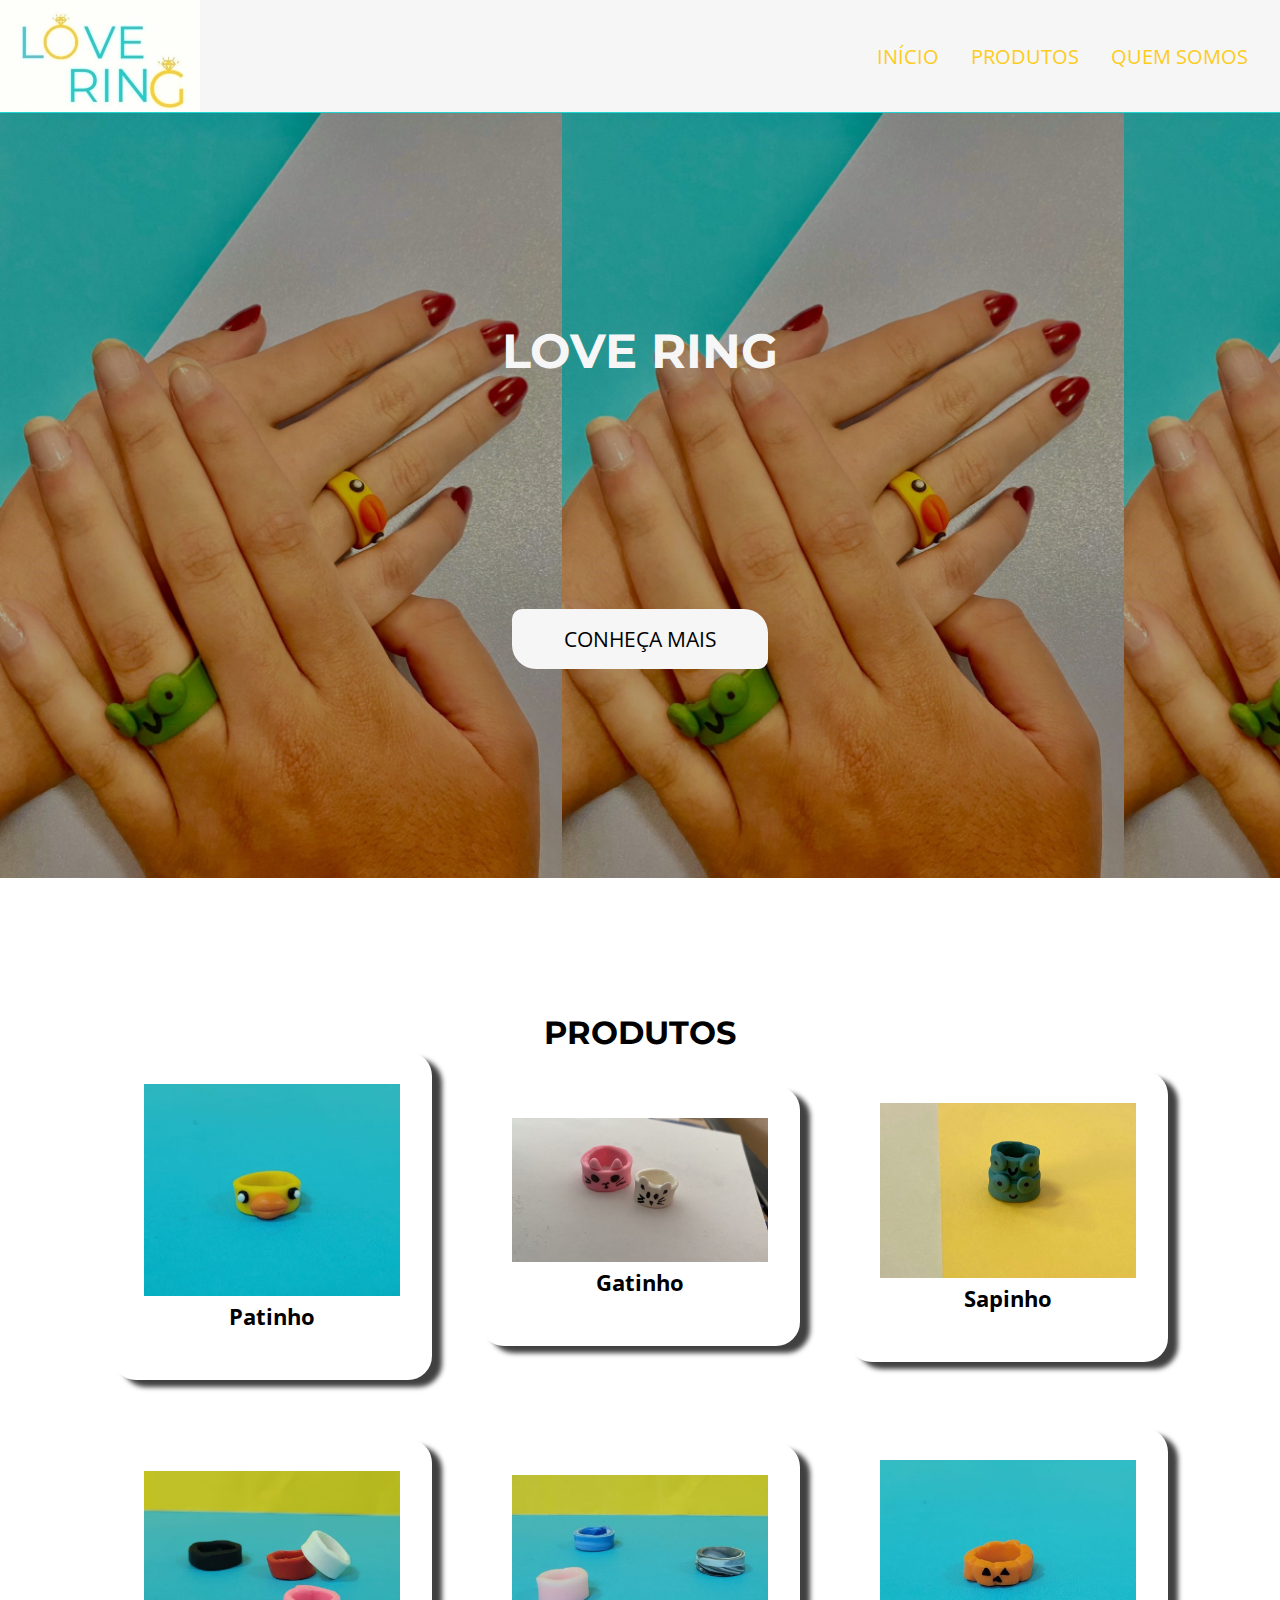
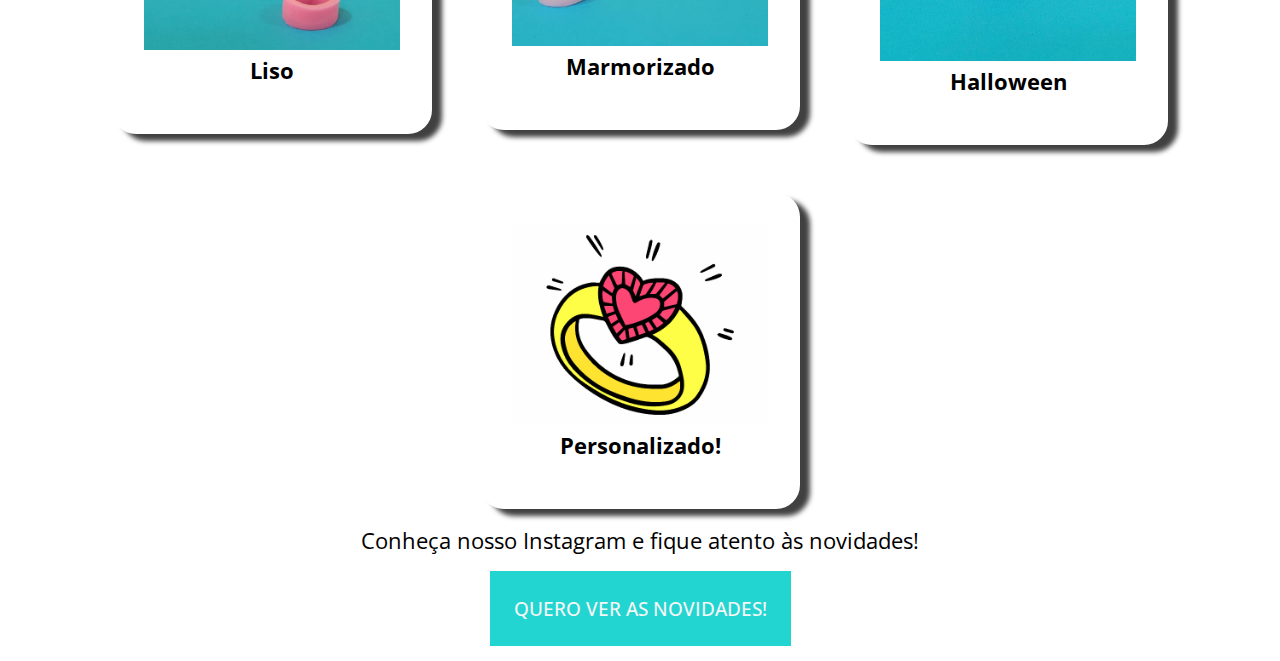
<file: index.html>
<!DOCTYPE html>
<html lang="pt-br">

<head>
    <meta charset="UTF-8">
    <meta name="viewport" content="width=device-width, initial-scale=1.0">
    <meta name="author" content="Valentina Corradini Prado">
    <link rel="stylesheet" href="./styles/base.css">
    <link rel="stylesheet" href="./styles/style.css">
    <link rel="stylesheet" href="./styles/header.css">
    <link rel="stylesheet"
        href="https://fonts.googleapis.com/css2?family=Material+Symbols+Outlined:opsz,wght,FILL,GRAD@24,400,0,0" />
    <link rel="shortcut icon" href="./img/logo menor.jpg" type="image/x-icon">
    <title>Love Ring</title>
</head>

<body>
    <header>
        <img src="./img/logo menor.jpg"  class="header__logo-menor"
            alt="Logo menor da Love Ring, com a letra G com um diamante em cima, representando um anel">    
               <img src="./img/logo maior.jpg" class="header__logo-maior"
            alt="Logo menor da Love Ring, com a letra G com um diamante em cima, representando um anel">
        <nav class="navbar">
            <input type="checkbox" name="" id="menu" class="hamburguer-checkbox">
            <label for="menu">
                <span class="navbar__hamburguer">
                </span>
            </label>

            <ul class="navbar__menu">
                <li class="menu__item"><a href="#inicio" class="menu__item__link">Início</a></li>
                <li class="menu__item"><a href="#produtos" class="menu__item__link">Produtos</a></li>
                <li class="menu__item"><a href="./quem-somos/index.html" class="menu__item__link">Quem somos</a></li>
            </ul>
            <ul class="navbar__menu--desktop">
                <li class="menu__item"><a href="#inicio" class="menu__item__link">Início</a></li>
                <li class="menu__item"><a href="#produtos" class="menu__item__link">Produtos</a></li>
                <li class="menu__item"><a href="./quem-somos/index.html" class="menu__item__link">Quem somos</a></li>
            </ul>
        </nav>
    </header>
    <main>
        <section class="intro">
            <div class="intro__container">

                <!-- intro -->
                <h1 class="intro__container__titulo">LOVE RING</h1>
                <a href="#produtos" class="botao intro__botao">Conheça mais</a>
            </div>
        </section>
        <section class="produtos" id="produtos">
            <!-- produtos -->
            <h2>PRODUTOS</h2>
            <div class="container">
                <div class="card">
                    <img src="./img/patinho.jpg" alt="Anel de patinho">
                    <div class="card__texto">
                        <h3 class="">Patinho</h3>
                    </div>
                </div>
                <div class="card">
                    <img src="./img/gatinho.jpg" alt="Anel de gatinho">
                    <div class="card__texto">
                        <h3 class="">Gatinho</h3>
                    </div>
                </div>
                <div class="card">
                    <img src="./img/sapinho.jpg" alt="Anel de sapinho">
                    <div class="card__texto">
                        <h3 class="">Sapinho</h3>
                    </div>
                </div>
                <div class="card">
                    <img src="./img/liso.jpg" alt="Anel liso (só com uma cor)">
                    <div class="card__texto">
                        <h3 class="">Liso</h3>
                    </div>
                </div>
                <div class="card">
                    <img src="./img/marmorizado.jpg" alt="Anel marmorizado">
                    <div class="card__texto">
                        <h3 class="">Marmorizado</h3>
                    </div>
                </div>
                <div class="card">
                    <img src="./img/halloween.jpg" alt="Anel de abóbora baseado no Halloween">
                    <div class="card__texto">
                        <h3 class="">Halloween</h3>
                    </div>
                </div>
                <div class="card">
                    <img src="./img/personalizado.jpg" alt="Anel personalizado">
                    <div class="card__texto">
                        <h3 class="">Personalizado! </h3>
                    </div>
                </div>
            </div>
            <div class="produtos__final">
                <p>Conheça nosso Instagram e fique atento às novidades! </strong></p>
                <a class="botao produtos__botao"
                href="https://www.instagram.com/lovering.cmpm/" target="_blank">QUERO VER AS NOVIDADES!</a>
            </div>
        </div>
        </section>

    </main>
  
</body>

</html>
</file>
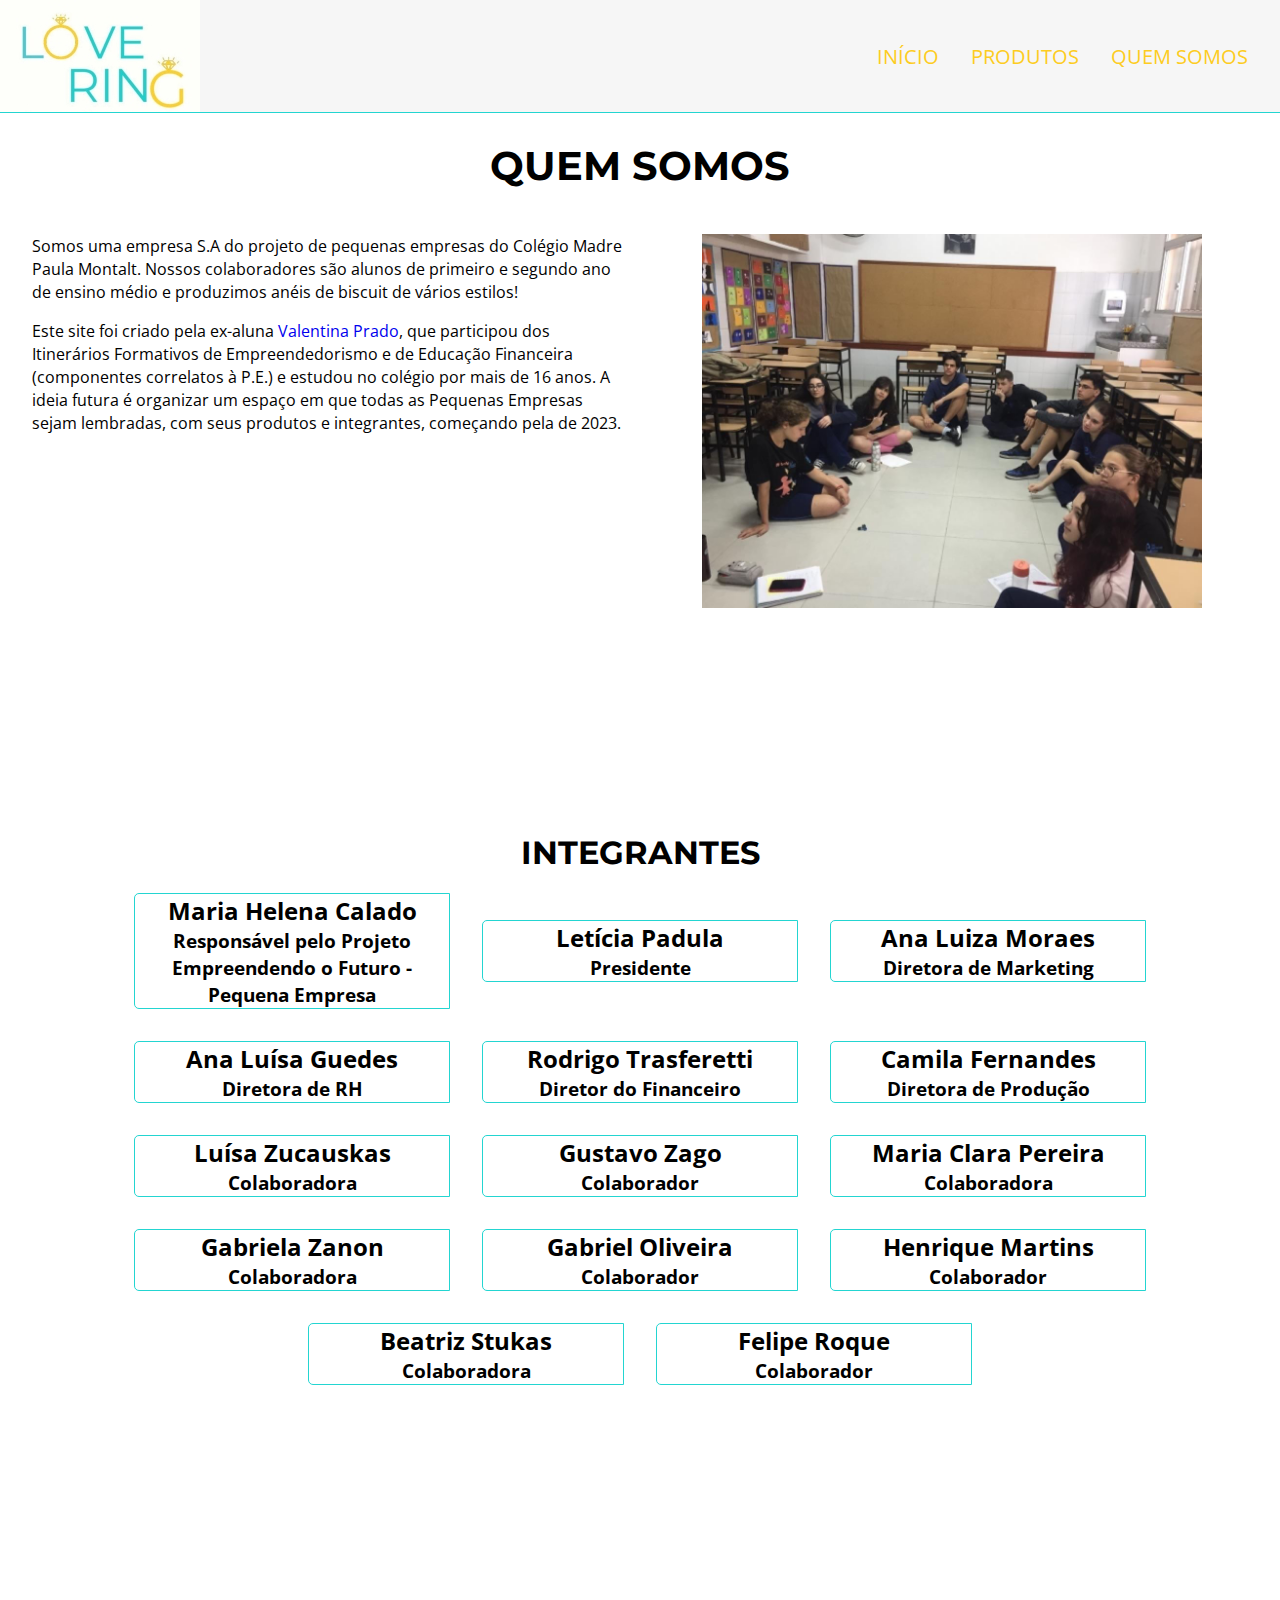
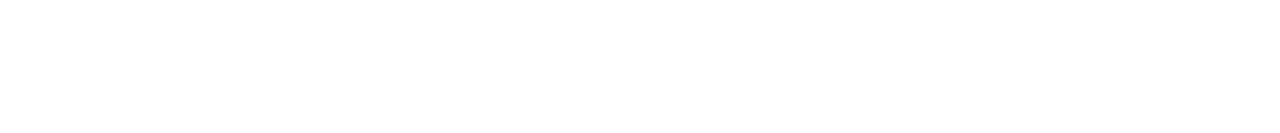
<file: quem-somos/index.html>
<!DOCTYPE html>
<html lang="pt-br">

<head>
    <meta charset="UTF-8">
    <meta name="viewport" content="width=device-width, initial-scale=1.0">
    <meta name="author" content="Valentina Corradini Prado">
    <link rel="stylesheet" href="../styles/base.css">
    <link rel="stylesheet" href="./styles/style.css">
    <link rel="stylesheet" href="../styles/header.css">
    <title>Quem somos</title>
</head>

<body>
    <header>
        <img src="../img/logo menor.jpg" class="header__logo-menor"
            alt="Logo menor da Love Ring, com a letra G com um diamante em cima, representando um anel">
        <img src="../img/logo maior.jpg" class="header__logo-maior"
            alt="Logo menor da Love Ring, com a letra G com um diamante em cima, representando um anel">
        <nav class="navbar">
            <input type="checkbox" name="" id="menu" class="hamburguer-checkbox">
            <label for="menu">
                <span class="navbar__hamburguer">
                </span>
            </label>


            <ul class="navbar__menu">
                <li class="menu__item"><a href="../index.html" class="menu__item__link">Início</a></li>
                <li class="menu__item"><a href="../index.html" class="menu__item__link">Produtos</a></li>
                <li class="menu__item"><a href="./index.html" class="menu__item__link">Quem somos</a></li>
            </ul>
            <ul class="navbar__menu--desktop">
                <li class="menu__item"><a href="../index.html" class="menu__item__link">Início</a></li>
                <li class="menu__item"><a href="../index.html" class="menu__item__link">Produtos</a></li>
                <li class="menu__item"><a href="./index.html" class="menu__item__link">Quem somos</a></li>
            </ul>
        </nav>
    </header>
    <main>
        <section class="quem-somos">
            <h1>QUEM SOMOS</h1>
            <!-- quem somos-->
            <div class="quem-somos__content">
                    <div class="quem-somos__content__textos">

                        <p class="quem-somos__content__texto">Somos uma empresa S.A do projeto de pequenas empresas do Colégio Madre Paula Montalt. Nossos
                            colaboradores são alunos de primeiro e segundo ano de ensino médio e produzimos anéis de biscuit
                            de vários estilos!</p>
                            <p class="quem-somos__content__texto">Este site foi criado pela ex-aluna <a href="https://linkedin.com/in/valentinacprado"
                                target="_blank">Valentina Prado</a>, que participou dos Itinerários Formativos de
                                Empreendedorismo e de Educação Financeira
                                (componentes correlatos à P.E.) e estudou no colégio por mais de 16 anos. A ideia futura é organizar
                                um espaço em que todas as Pequenas Empresas sejam lembradas, com seus produtos e integrantes,
                                começando pela de 2023.
                            </p>
                        </div>
                        <div class="quem-somos__content__imagem">
                            <img src="../img/grupo.jpg" alt="Imagem do grupo">
                        </div>
            </div>
        </section>
        <section class="integrantes">
            <h2>INTEGRANTES</h2>
            <!-- integrantes -->
            <div class="integrantes__container">

                <div class="integrantes__integrante">
                    <h3 class="integrante__nome">Maria Helena Calado</h3>
                    <h4 class="integrante__cargo">Responsável pelo Projeto Empreendendo o Futuro - Pequena Empresa</h4>
                </div>
                <div class="integrantes__integrante">
                    <h3 class="integrante__nome">Letícia Padula</h3>
                    <h4 class="integrante__cargo">Presidente</h4>
                </div>
                <div class="integrantes__integrante">
                    <h3 class="integrante__nome">Ana Luiza Moraes</h3>
                    <h4 class="integrante__cargo">Diretora de Marketing</h4>
                </div>
                <div class="integrantes__integrante">
                    <h3 class="integrante__nome">Ana Luísa Guedes</h3>
                    <h4 class="integrante__cargo">Diretora de RH</h4>
                </div>
                <div class="integrantes__integrante">
                    <h3 class="integrante__nome">Rodrigo Trasferetti</h3>
                    <h4 class="integrante__cargo">Diretor do Financeiro</h4>
                </div>
                <div class="integrantes__integrante">
                    <h3 class="integrante__nome">Camila Fernandes</h3>
                    <h4 class="integrante__cargo">Diretora de Produção</h4>
                </div>
                <div class="integrantes__integrante">
                    <h3 class="integrante__nome">Luísa Zucauskas</h3>
                    <h4 class="integrante__cargo">Colaboradora</h4>
                </div>
                <div class="integrantes__integrante">
                    <h3 class="integrante__nome">Gustavo Zago</h3>
                    <h4 class="integrante__cargo">Colaborador</h4>
                </div>
                <div class="integrantes__integrante">
                    <h3 class="integrante__nome">Maria Clara Pereira</h3>
                    <h4 class="integrante__cargo">Colaboradora</h4>
                </div>
                <div class="integrantes__integrante">
                    <h3 class="integrante__nome">Gabriela Zanon</h3>
                    <h4 class="integrante__cargo">Colaboradora</h4>
                </div>
                <div class="integrantes__integrante">
                    <h3 class="integrante__nome">Gabriel Oliveira</h3>
                    <h4 class="integrante__cargo">Colaborador</h4>
                </div>
                <div class="integrantes__integrante">
                    <h3 class="integrante__nome">Henrique Martins</h3>
                    <h4 class="integrante__cargo">Colaborador</h4>
                </div>
                <div class="integrantes__integrante">
                    <h3 class="integrante__nome">Beatriz Stukas</h3>
                    <h4 class="integrante__cargo">Colaboradora</h4>
                </div>
                <div class="integrantes__integrante">
                    <h3 class="integrante__nome">Felipe Roque</h3>
                    <h4 class="integrante__cargo">Colaborador</h4>
                </div>

            </div>

        </section>

    </main>

</body>

</html>
</file>
<file: styles/base.css>
@import url('https://fonts.googleapis.com/css2?family=Montserrat:wght@300;400;600&display=swap');
@import url('https://fonts.googleapis.com/css2?family=Open+Sans:wght@300;400;500&display=swap');

:root {
    --fonte-titulo: 'Montserrat', sans-serif;
    --fonte-texto: 'Open Sans', sans-serif;
    --cor-amarelo: #fdcc21;
    --cor-azul: #23d5d1;
    --branco: #f6f6f6;
    --preto: #000;

}

html {
    scroll-behavior: smooth;
}

* {
    padding: 0;
    margin: 0;
    box-sizing: border-box;
    list-style: none;
    text-decoration: none;
}

body {
    font-family: var(--fonte-texto);
    height: 100%;
}

header {
    display: flex;
    justify-content: space-between;
    border-bottom: 0.25px solid var(--cor-azul);
    background-color: var(--branco);

}

section {
    height: 100vh;
}

h1, h2 {
    font-family: var(--fonte-titulo), Helvetica;
    text-align: center;
}
header {
    display: flex;
    justify-content: space-between;
    align-items: center;
    position: relative;

}
.botao {
    text-transform: uppercase;
    background-color: var(--branco);
    font-family: var(--fonte-texto);
    color: var(--preto);
}
.container {
    display: flex;
    flex-direction: column;
    align-items: center;
    gap: 3rem;
}

.card {
    width: 60%;
    height: 60%;
    text-align: center;
    justify-content: center;
    padding: 2rem 2rem 3rem 2rem;
    border-radius: 1.5rem;
    box-shadow: 10px 7px 5px 0px rgba(0, 0, 0, 0.75);
    -webkit-box-shadow: 10px 7px 5px 0px rgba(0, 0, 0, 0.75);
    -moz-box-shadow: 10px 7px 5px 0px rgba(0, 0, 0, 0.75);
    font-family: var(--fonte-texto);
}

.card img {
    width: 100%;
    height: 70%;
}


main {
    display: flex;
    flex-direction: column;
}

@media screen and (min-width: 900px) {
    .card {
        width: 25%;
        transition: all .3s;
    }
    .card h3 {
        font-size: 1.4rem;
    }
    .container {
        flex-wrap: wrap;
        flex-direction: row;
        justify-content: center;
    }
    .card:hover {
        border: 3px dashed var(--cor-amarelo);
    }
    h1 {
        font-size: 2.5rem;
    }
    h2 {
        font-size: 2rem;
    }

}
</file>
<file: styles/style.css>
.intro__container {
    height: 85vh;
    background-image: url("../img/intro7.jpg");
    background-repeat: no-repeat;
    background-size: cover;
    text-align: center;
    display: flex;
    justify-content: center;
    align-items: center;
    flex-direction: column;
    gap: 30%;
}

.intro__botao {
    padding: 16px;
    border-radius: 10px 24px;
}

.intro__container__titulo {
    font-size: 2.5rem;
    font-weight: 700;
    color: #F6F6F6;
}

.produtos__final p {
    font-family: var(--fonte-texto);
    text-align: justify;
}

.produtos__final {
    margin: 1rem 2rem 1rem 2rem;
    display: flex;
    flex-direction: column;
    align-items: center;
}

.produtos__botao {
    margin: 15px 0;
    background-color: var(--cor-azul);
    color: var(--branco);
    font-weight: 500;
    padding: 1.2rem;
}

@media screen and (min-width:900px) {
    .intro__container {
        background-size: contain;
        background-repeat: repeat;
    }
    .intro__container__titulo {
        font-size: 3rem;
    }
    .intro__botao {
        width: 20%;
        font-size: 1.3rem;
        transition: all .6s;
    }
    .intro__botao:hover {
        transform: scale(1.1);
        font-weight: bold;
    }
    .produtos__botao {
        padding: 1.5rem;
        font-size: 1.2rem;
        transition: .7s all;
    }
    .produtos__botao:hover {
        font-weight: bold;
        box-shadow: 10px 7px 5px 0px rgba(0, 0, 0, 0.75);
        -webkit-box-shadow: 10px 7px 5px 0px rgba(0, 0, 0, 0.75);
        -moz-box-shadow: 10px 7px 5px 0px rgba(0, 0, 0, 0.75);
    }
    .produtos__final p {
        font-size: 1.4rem;
    }
}
</file>
<file: styles/header.css>
.header__logo-maior {
    display: none;
}
.navbar {
    display: flex;
    flex-direction: column;
    align-items: center;
    padding: 0 1em;
    /* position: fixed; */
}

.navbar__hamburguer {
    padding: 1em;
    width: 1.5rem;
    height: 1.5rem;
    background-image: url("../img/Menu.svg");
    background-repeat: no-repeat;
    background-position: center;
    display: inline-block;
}

.navbar__menu {
    display: none;
    position: absolute;
    top: 100%;
    width: 65vw;
}

.navbar__menu--desktop {
    display: none;
}
.hamburguer-checkbox {
    display: none;
}

.hamburguer-checkbox:checked ~ .navbar__menu {
    display: block;
    width: auto;
}

.menu__item {
    padding: 1em;
    background-color:var(--branco);
}

.menu__item__link {
    color: var(--cor-amarelo);
    text-transform: uppercase;
    font-family: var(--fonte-texto);
}

@media screen and (min-width:900px) {
    .navbar__hamburguer {
        display: none;
    }
    .navbar__menu--desktop{
        display: flex;
        background-color: var(--branco);
    }
    .menu__item__link {
        transition: all .6s;
        font-size: 1.25rem;
    }
    .menu__item__link:hover {
        text-decoration: underline;
    }
    .header__logo-maior {
        display: block;
    }
    .header__logo-menor {
        display: none;
    }
    .hamburguer-checkbox:checked ~ .navbar__menu{
        display: none;
    }
}
</file>
<file: quem-somos/styles/style.css>
.quem-somos h1 {
    margin: .7em 0;
}

.quem-somos__content__texto {
    padding: 0 1em;
    margin-bottom: 1em;
}

.quem-somos__content__imagem {    
    position: absolute;
    display: flex;
    justify-content: center;
    align-items: center;
}
.quem-somos__content__imagem img {
    padding: 0 10%;
    width: 85%;
    height: 100%;
}

.integrantes {
    margin-top: 30%;
}

.integrantes__container {
    display: flex;
    flex-direction: column;
    justify-content: center;
    align-items: center;
    margin-top: 1.3em;
    padding: 0 1rem;
    gap: 1rem;
}

.integrantes__integrante {
    text-align: center;
    width: 60%;
    height: 30%;
    border-radius: 5px 0 0 5px;
    border: 0.6px solid var(--cor-azul);
}

@media screen and (min-width:900px) {
    .quem-somos {
        display: block;
        height: 80vh;
    }

    .quem-somos__content {
        display: flex;
        padding: 1rem;
    }

    .quem-somos__content__textos {
        width: 50%;
        font-size: 1.025rem;
        margin-bottom: 10%;
    }

    .quem-somos__content__imagem {
        width: 50%;
        position: relative;
    }
    .quem-somos__content__imagem img {
        width: 100%;
    }
    .integrantes {
        margin: 0;
    }
    .integrantes__container {
        flex-direction: row;
        flex-wrap: wrap;
        padding: 0 .5rem;
        gap: 2rem;
    }

    .integrantes__integrante {
        width: 25%;
        transition: all .5s ease-in-out;
    }

    .integrante__nome {
        font-size: 1.5rem;
    }

    .integrante__cargo {
        font-size: 1.2rem;
    }

    .integrantes__integrante:hover {
        border-color: var(--cor-amarelo);
        cursor: pointer;
        background-color: var(--branco);
        transform: scale(1.1);
    }
}
</file>
